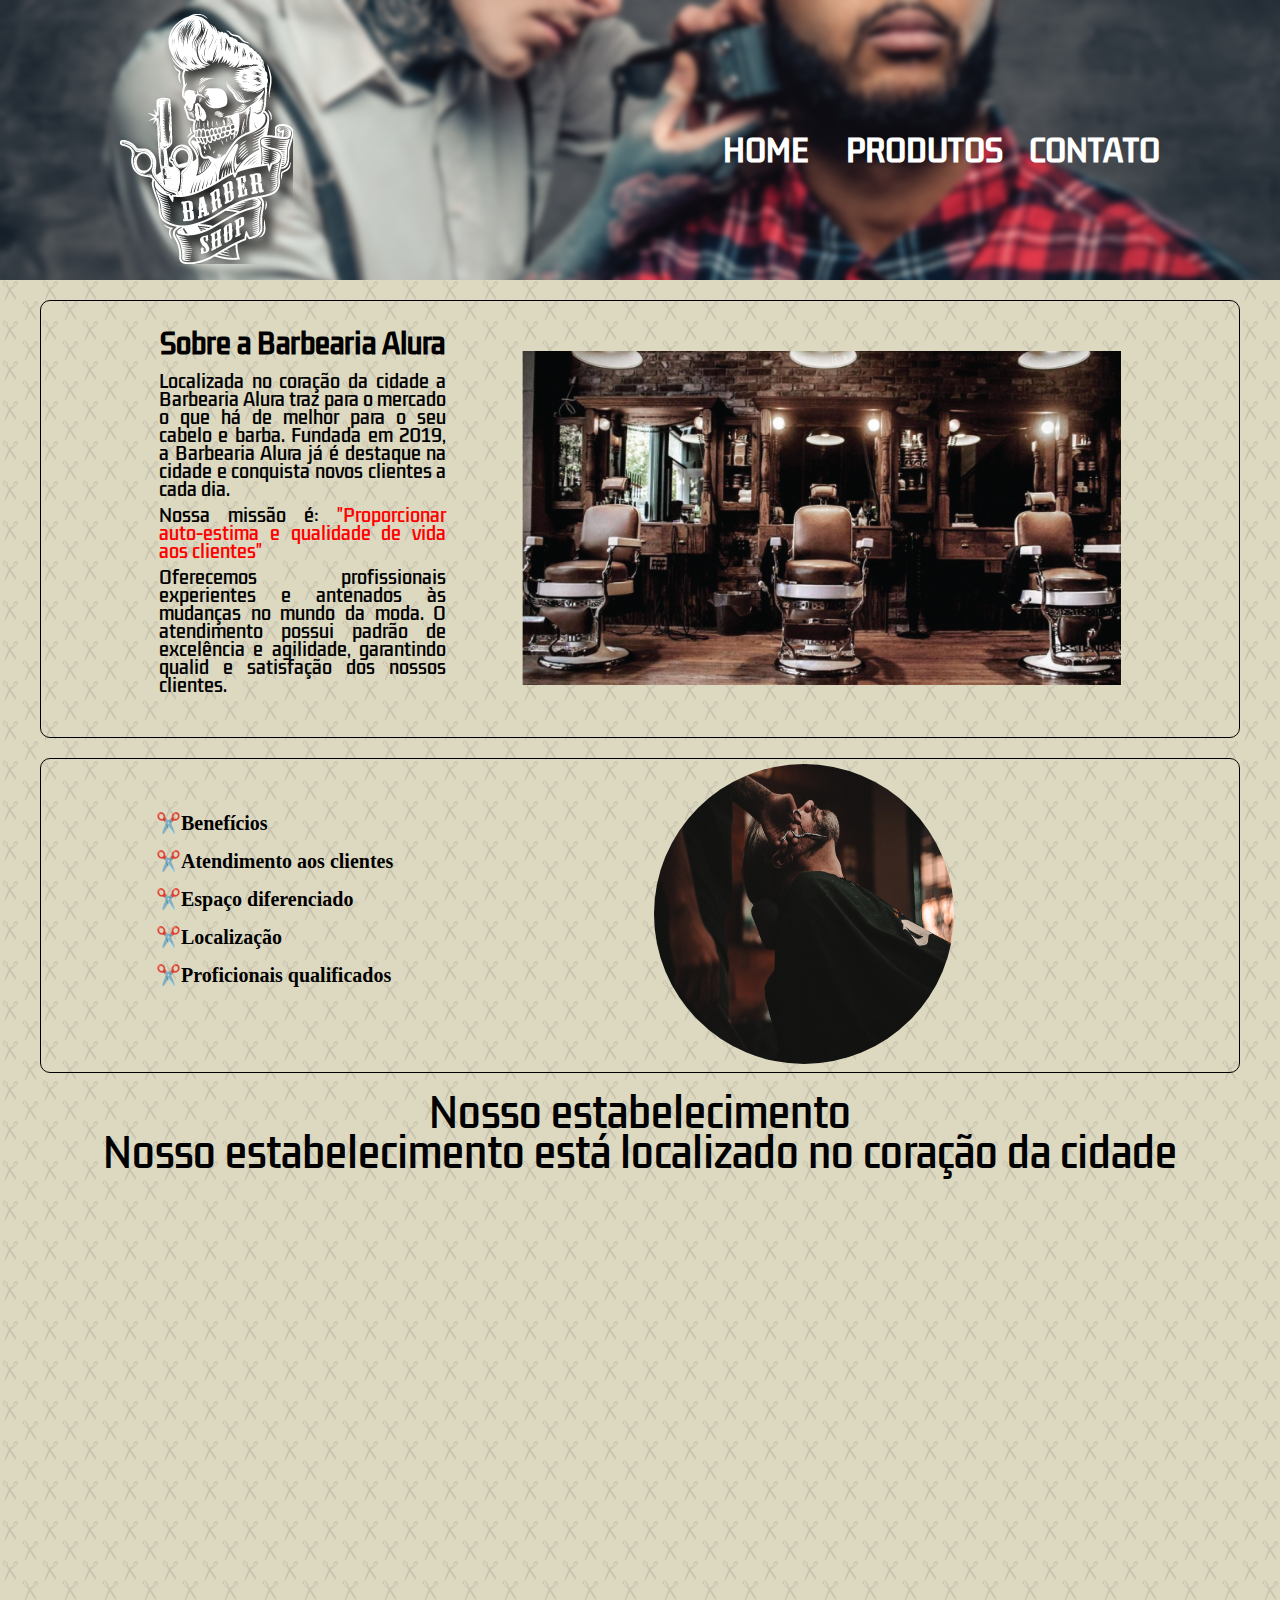
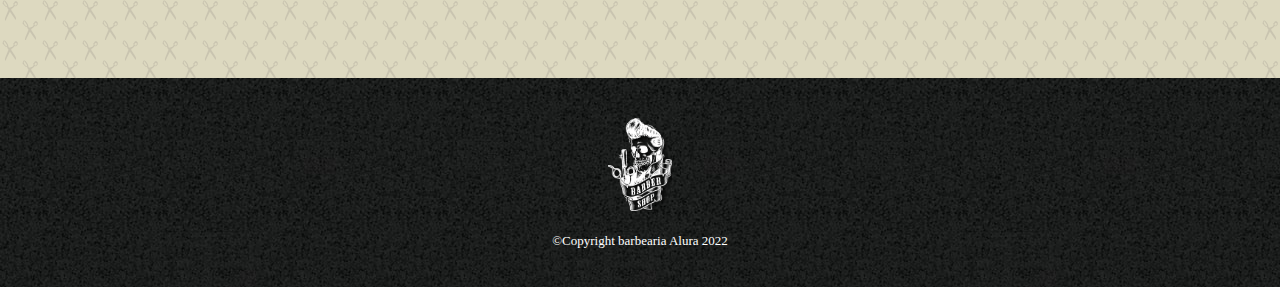
<file: index.html>
<!DOCTYPE html>
<html lang="pt-br">
	<head>
		<meta charset="UTF-8">
		<meta name="viewport" content="width=device-width">
		<title> Barbearia Alura </title>
		<link rel ="stylesheet" href="reset.css">
		<link rel ="stylesheet" href="style.css">
		<link rel="preconnect" href="https://fonts.googleapis.com">
		<link rel="preconnect" href="https://fonts.gstatic.com" crossorigin>
		<link href="https://fonts.googleapis.com/css2?family=Kdam+Thmor+Pro&display=swap" rel="stylesheet">
	</head>

	<body>
		
		<header>
			<div class="caixa">
				<h1><img src="imagens\logo.png"></h1>

					<nav>	
						<ul> 
							<li>
								<img src="imagens\tesouras.png">
								<h3><a href="index.html">Home</a></h3>
							</li>
							<li>
								<img src="imagens\tesouras.png">
								<h3><a href="produtos.html">Produtos</a></h3>
							</li>
							<li>
								<img src="imagens\tesouras.png">
								<h3><a href="contato.html">&nbspContato</a></h3>
							</li>
						</ul>
					</nav>
			</div>			
		</header>

		<main>

			
			<div class="principal">
				<ul>
					<li>
						<h2 class ="titulos">Sobre a Barbearia Alura</h2>

						<p>Localizada no coração da cidade a <strong>Barbearia Alura</strong> traz para o mercado o que há de melhor para o seu cabelo e barba. Fundada em 2019, a Barbearia Alura já é destaque na cidade e conquista novos clientes a cada dia.</p>

						<p id ="missao"><em>Nossa missão é: <strong>"Proporcionar auto-estima e qualidade de vida aos clientes"</strong></em></p>

						<p>Oferecemos profissionais experientes e antenados às mudanças no mundo da moda. O atendimento possui padrão de excelência e agilidade, garantindo qualid e satisfação dos nossos clientes.</p>
					</li>
				</ul>
				<img id ="banner" src="imagens\cadeiras.png">	
			</div>

			<div class="beneficios">
					<ul>
						<li><class ="titulos">Benefícios</li>
						<li class="lista">Atendimento aos clientes</li>
						<li class="lista">Espaço diferenciado</li>
						<li class="lista">Localização</li>
						<li class="lista">Proficionais qualificados</li>
					</ul>
				<img src="imagens\beneficios.jpg" class ="imagembeneficios">
			</div>
			
			<div class="mapa">
					<h3 class="titulo-principal"> Nosso estabelecimento</h3>
					<p>Nosso estabelecimento está localizado no coração da cidade</p>
					<iframe src="https://www.google.com/maps/embed?pb=!1m18!1m12!1m3!1d58513.83499174462!2d-46.627268696649764!3d-23.564324134550795!2m3!1f0!2f0!3f0!3m2!1i1024!2i768!4f13.1!3m3!1m2!1s0x94ce5a2b2ed7f3a1%3A0xab35da2f5ca62674!2sCaelum%20-%20Escola%20de%20Tecnologia!5e0!3m2!1spt-BR!2sbr!4v1654281830822!5m2!1spt-BR!2sbr" width="600" height="450" style="border:0;" allowfullscreen="" loading="lazy" referrerpolicy="no-referrer-when-downgrade"></iframe>
			</div>
		</main>
		<footer>
			<img src="imagens\logo.png">
			<p class="copyright">&copy;Copyright barbearia Alura 2022</p>
		</footer>
	</body>
</html>
</file>
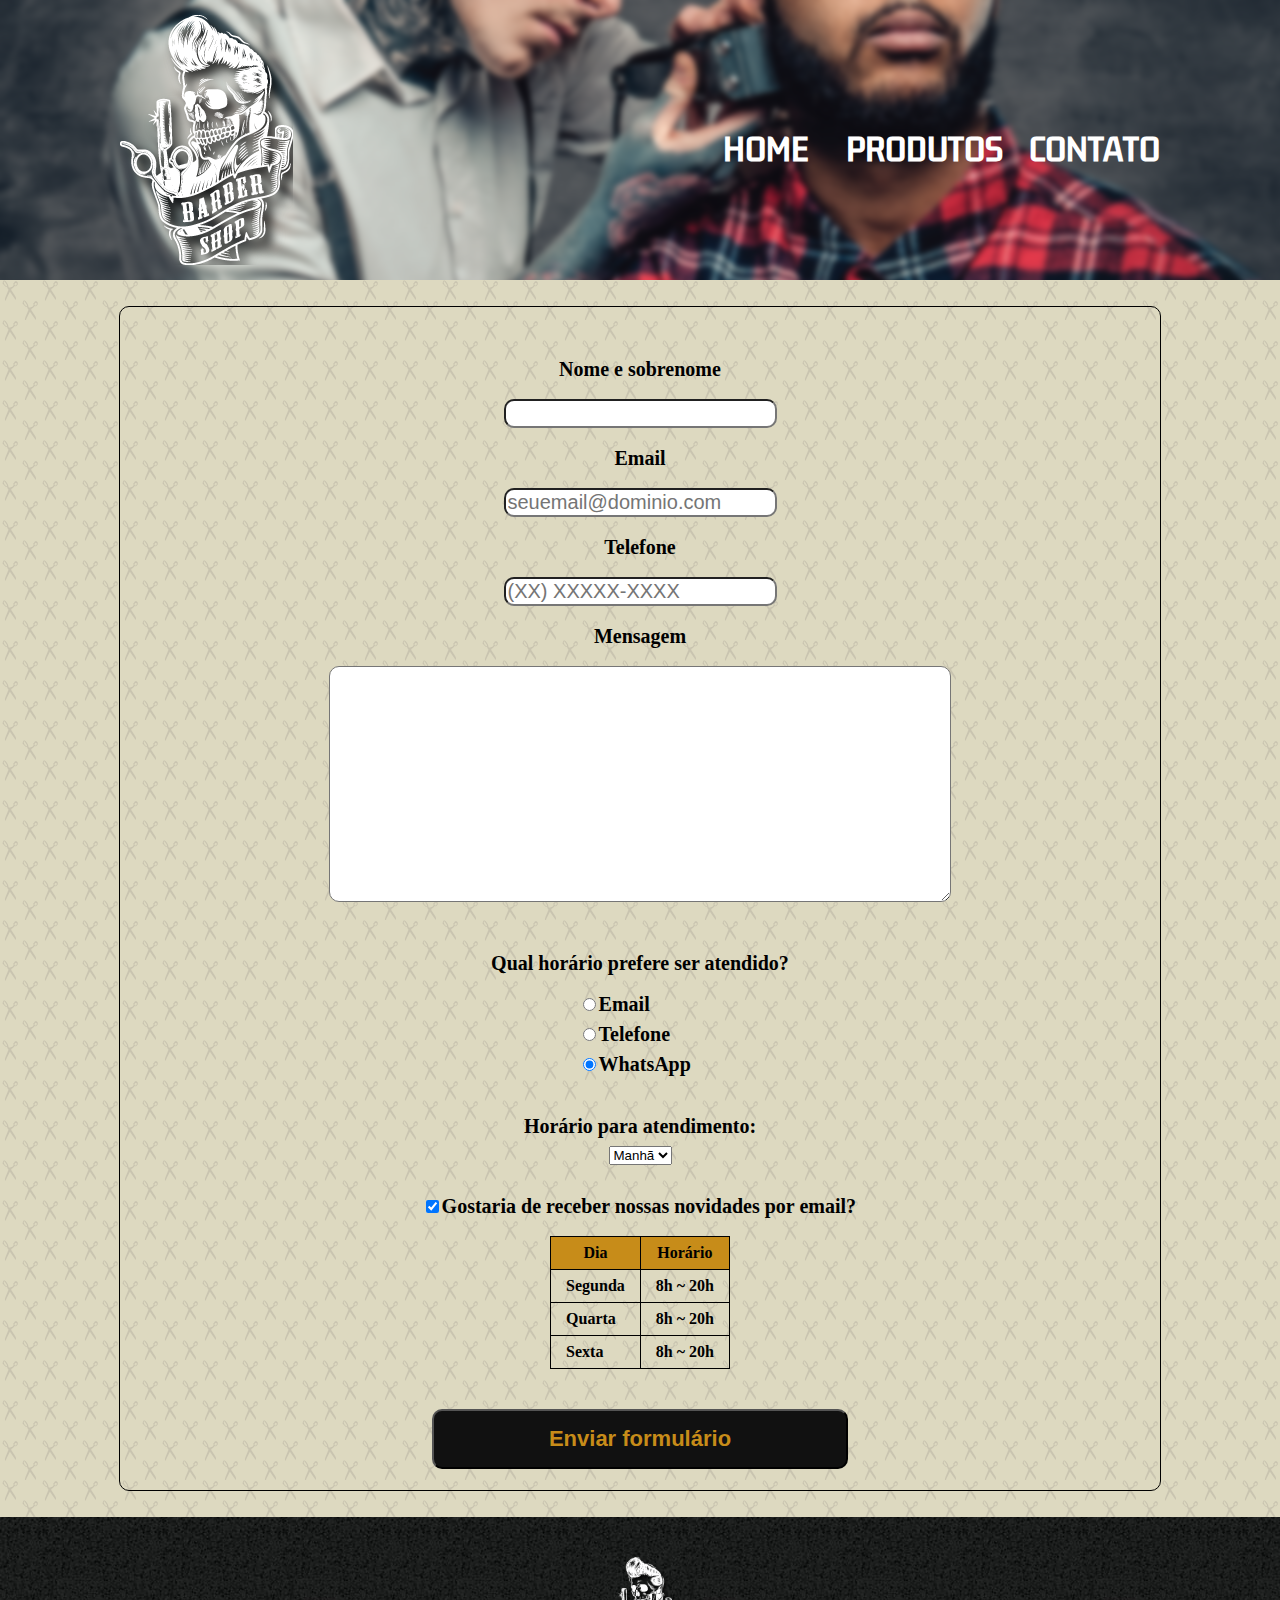
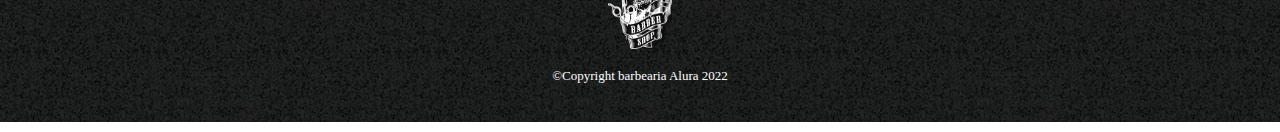
<file: contato.html>
<!DOCTYPE>
<html lang="pt-br">
	<head>
		<meta charset="UTF-8">
		<title>Produtos-Barbearia Alura</title>

		<link rel="stylesheet" href="reset.css">
		<link rel="stylesheet" href="contato.css">
		<link rel="preconnect" href="https://fonts.gstatic.com" crossorigin>
		<link href="https://fonts.googleapis.com/css2?family=Kdam+Thmor+Pro&display=swap" rel="stylesheet">
		
	</head>
	<body>
		<header>
			<div class="caixa">
				<h1><img src="imagens\logo.png" alt="Logo da Barbearia"></h1>

					<nav>	
						<ul> 
							<li>
								<img src="imagens\tesouras.png">
								<h3><a href="index.html">Home</a></h3>
							</li>
							<li>
								<img src="imagens\tesouras.png">
								<h3><a href="produtos.html">Produtos</a></h3>
							</li>
							<li>
								<img src="imagens\tesouras.png">
								<h3><a href="contato.html">&nbspContato</a></h3>
							</li>
						</ul>
					</nav>
			</div>			
		</header>
			<main>
				<form>
					<fieldset class="informacoes">
						<label for="nomesobrenome">Nome e sobrenome</label>
						<input type="text" id="nomesobrenome" class="input-padrao" required >

						<label for="email">Email</label>
						<input type="email" id="email" class="input-padrao" required placeholder="seuemail@dominio.com">

						<label for="telefone">Telefone</label>
						<input type="telefone" id="telefone" class="input-padrao" required placeholder="(XX) XXXXX-XXXX">

						<label for="mensagem">Mensagem</label>
						<textarea cols="50" rows="10" class="input-caixa" required></textarea >
					</fieldset>

						<p>Qual horário prefere ser atendido?</p>

					<fieldset>
						<label for="radio-email" class="radio-posicao"><input type="radio" name="contato" value="email" id="radio-email">Email</label>
						<label for="radio-telefone" class="radio-posicao"><input type="radio" name="contato" value="telefone" id="radio-telefone">Telefone</label>
						<label for="radio-whatsapp" class="radio-posicao"><input type="radio" name="contato" value="whatsapp" id="radio-whatsapp" checked>WhatsApp</label>
					</fieldset>

						<p>Horário para atendimento:</p>

					<div>
						<select>
							<option>Manhã</option>
							<option>Tarde</option>
							<option>Noite</option>
						</select>
					</div>

					<label class="checkbox"><input type="checkbox"checked>Gostaria de receber nossas novidades por email?</label>

					<table>
						<thead>
							<tr>
								<th>Dia</th>
								<th>Horário</th>
							</tr>
						</thead>
						<tbody>
							<tr>
								<td>Segunda</td>
								<td>8h ~ 20h</td>
							</tr>
							<tr>
								<td>Quarta</td>
								<td>8h ~ 20h</td>
							</tr>
							<tr>
								<td>Sexta</td>
								<td>8h ~ 20h</td>
							</tr>
						</tbody>
					</table>


					<input type="submit" value="Enviar formulário" class="enviar"  >
						
				</form>	
			</main>

		<footer>
			<img src="imagens\logo.png" alt="Logo da Barbearia">
			<p class="copyright">&copy;Copyright barbearia Alura 2022</p>
		</footer>
	</body>
</html>
</file>
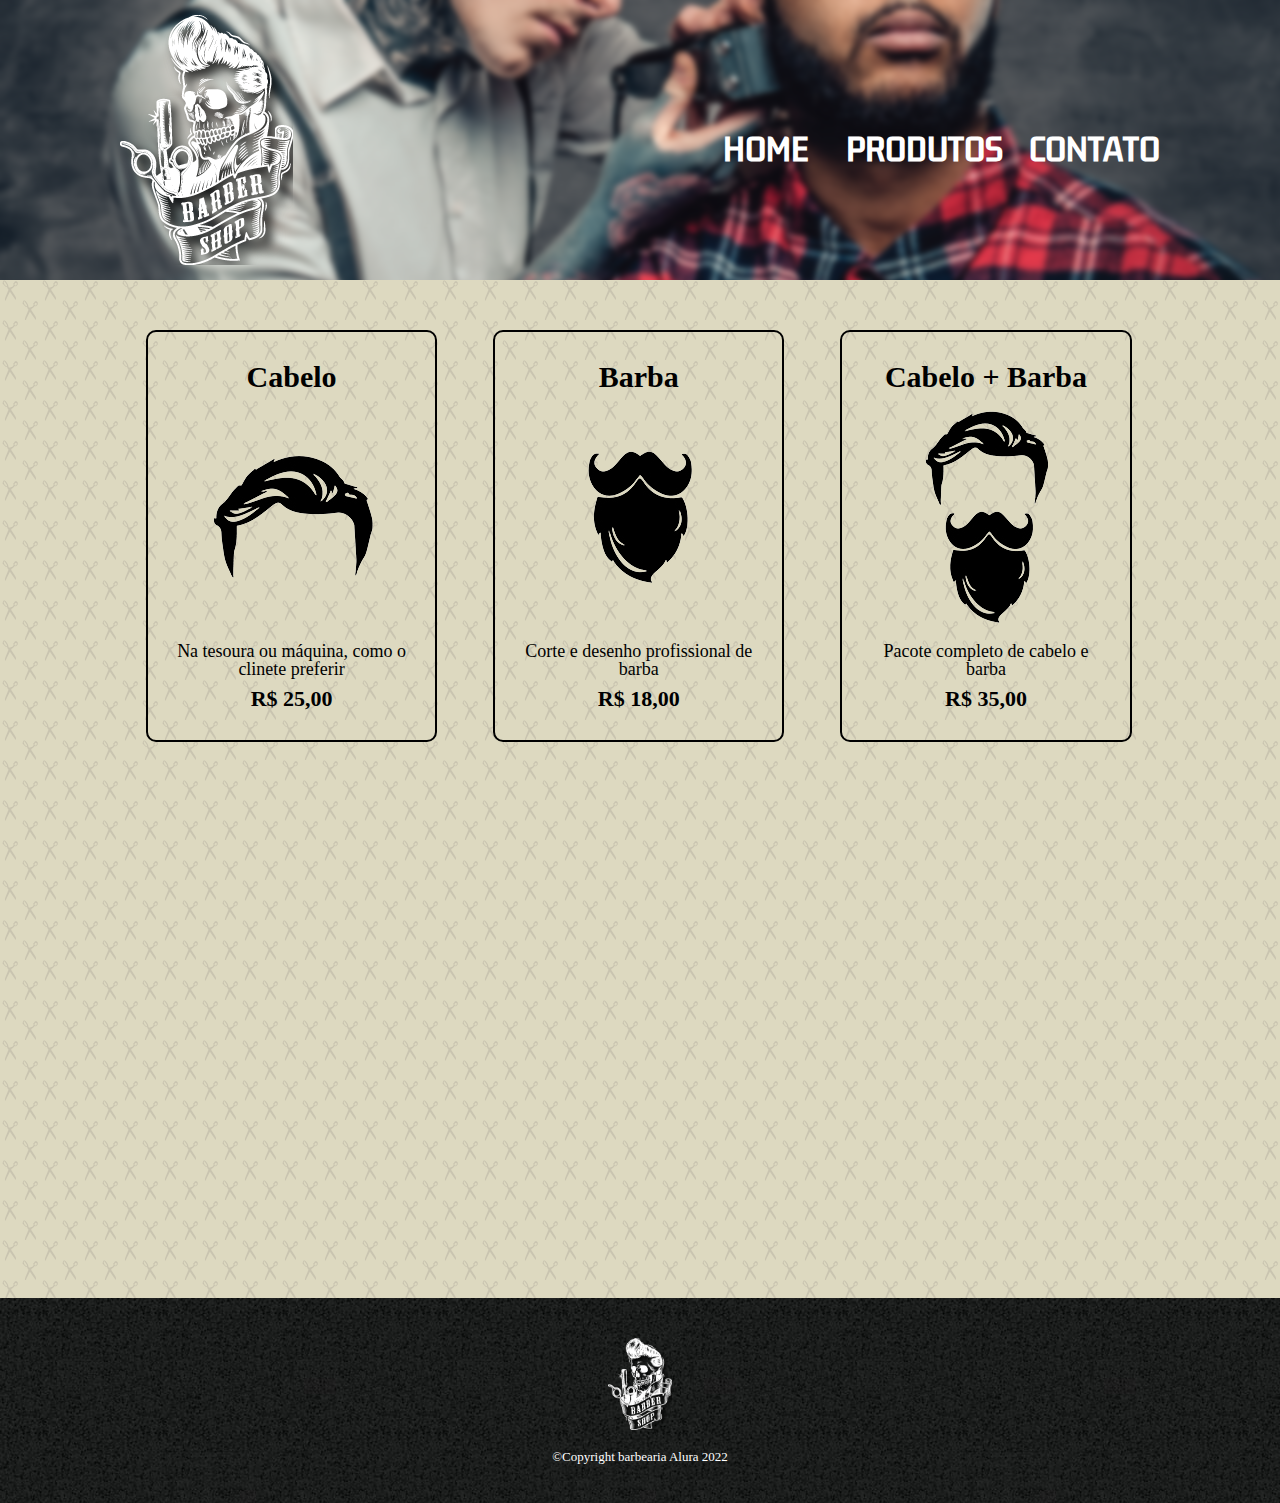
<file: produtos.html>
<!DOCTYPE>
<html lang="pt-br">
	<head>
		<meta charset="UTF-8">
		<title>Produtos-Barbearia Alura</title>

		<link rel="stylesheet" href="reset.css">
		<link rel="stylesheet" href="produtos.css">
		<link rel="preconnect" href="https://fonts.gstatic.com" crossorigin>
		<link href="https://fonts.googleapis.com/css2?family=Kdam+Thmor+Pro&display=swap" rel="stylesheet">
		
	</head>
	<body>
		<header>
			<div class="caixa">
				<h1><img src="imagens\logo.png"></h1>

					<nav>	
						<ul> 
							<li>
								<img src="imagens\tesouras.png">
								<h3><a href="index.html">Home</a></h3>
							</li>
							<li>
								<img src="imagens\tesouras.png">
								<h3><a href="produtos.html">Produtos</a></h3>
							</li>
							<li>
								<img src="imagens\tesouras.png">
								<h3><a href="contato.html">&nbspContato</a></h3>
							</li>
						</ul>
					</nav>
			</div>			
		</header>

		<main>
			<ul class="produtos">
				<li>
					<h2>Cabelo</h2>
					<img src="imagens\cabelo.png">
					<p class="produto-descricao">Na tesoura ou máquina, como o clinete preferir</p>
					<p class="produto-preco">R$ 25,00</p>
				</li>

				<li>
					<h2>Barba</h2>
					<img src="imagens\barba.png">
					<p class="produto-descricao">Corte e desenho profissional de barba</p>
					<p class="produto-preco">R$ 18,00</p>
				</li>

				<li>
					<h2>Cabelo + Barba</h2>
					<img src="imagens\cabelo+barba.png">
					<p class="produto-descricao">Pacote completo de cabelo e barba</p>
					<p class="produto-preco">R$ 35,00</p>
				</li>
			</ul>
				<div class="video">
				<iframe width=450" height="450" src="https://www.youtube.com/embed/wcVVXUV0YUY" frameborder="0" allow="accelerometer; autoplay; encrypted-media; gyroscope; picture-in-picture" allowfullscreen></iframe>
				</div>	
		</main>

		<footer>
			<img src="imagens\logo.png">
			<p class="copyright">&copy;Copyright barbearia Alura 2022</p>
		</footer>
	</body>
</html>
</file>
<file: style.css>
body{

		background: url(imagens\\backtesoura.png);
}

header {
	font-family: 'Kdam Thmor Pro', sans-serif;
	padding: 14px 0;
	background: url(imagens\\background-menu.png);
}

.caixa {

	position: relative;
	width: 1040px;
	margin: 0 auto;
}

nav {
	position: absolute;
	top: 50px;
	right: 0;
}

nav li {
	display: inline-block;
	text-align: center;
	
	margin: 0 0 0 15px;
}

nav li:hover{
	background-image: url(imagens\\tesourasx.png);
}

nav a {
	text-transform: uppercase;
	color: #FFFFFF;
	font-weight: bold;
	font-size: 30px;
	text-decoration: none;
}

nav a:hover {
	color: #C78C19;
	text-decoration: underline;
}

.principal{
	font-family: 'Kdam Thmor Pro', sans-serif;
	width: 1200px;
	margin: 20px auto 20px auto;
	text-align: center;
	box-sizing: border-box;
	border: 1.5px solid #000000;
	border-radius: 10px;

}
.principal ul{
	display: inline-block;
	vertical-align: top;
	width:30%;
	margin-top: 1%;
	
}

.titulos{
	font-weight: bold;
	font-size: 27px;
	text-align: center;
	margin-bottom: 5%;
}

.principal li{
	font-size: 18px;
	text-align: justify;
	margin: 5% 20% 20px auto;
}

.principal li p{
	margin: 8px 0;
}

em strong{
	color:  red;
}

#banner{
	width: 50%;
	margin: 50px 0px 50px 0px;
}


.beneficios{
	width: 1200px;
	margin: 20px auto 20px auto;
	box-sizing: border-box;
	border: 1.5px solid #000000;
	border-radius: 10px;
}

.beneficios ul{
	display: inline-block;
	vertical-align: top;
	width:30%;
	margin-top: 3%;
}

.beneficios li{
	font-weight: bold;
	font-size: 20px;
	margin: 5% 0% 5% 32%;
	text-align: inherit;
}


	

.imagembeneficios
{
	display: inline-block;
	width: 50%;
	padding: 5px 250px 5px 250px;
	border-radius: 100%;
	width: 300px;
	height: 300px;
	opacity: 1;
	transition: 400ms;
}

.imagembeneficios:hover{
	opacity: 0.3;


}



.beneficios li:before{
	content: "✂️";
}

footer{
	text-align: center;
	background: url(imagens\\bg.jpg);
	padding: 40px 0;
}

footer img{
	width: 5%;
}

.copyright{
	color: #FFFFFF;
	font-size: 13px;
	margin-top: 20px;

}

.mapa{
	font-family: 'Kdam Thmor Pro', sans-serif;
	font-size: 40px;
	width: 1200px;
	text-align: center;
	margin: 20px auto;
	
}

iframe{

	margin: 30px 0 0 50px;
	border-radius: 10px;
}

@media screem and (max-width:  480px) {
	.caixa, .principal, .conteudo-beneficios,
	{ auto;

	}

}
</file>
<file: contato.css>
header {
	font-family: 'Kdam Thmor Pro', sans-serif;
	background: url(imagens\\background-menu.png);
	padding: 15px 0;
}

.caixa {
	position: relative;
	width: 1040px;
	margin: 0 auto;
}

nav {
	position: absolute;
	top: 50px;
	right: 0;
}

nav li {
	display: inline-block;
	text-align: center;
	
	margin: 0 0 0 15px;
}

nav li:hover{
	background-image: url(imagens\\tesourasx.png);
}

nav a {
	text-transform: uppercase;
	color: #FFFFFF;
	font-weight: bold;
	font-size: 30px;
	text-decoration: none;
}

nav a:hover {
	color: #C78C19;
	text-decoration: underline;
}

body{
	background: url(imagens\\backtesoura.png);
}

form{
	width: 1040px;
	margin: 2% auto;
	border: 1.5px solid #000000;
	border-radius: 10px;
}

.informacoes {
	font-size: 20px;
	font-weight: bold;
	width: 1040px;
	margin: 3% auto 0  auto;
	text-align: center;
	padding: 2% 0 0 0 ;
}


.radio-posicao{
	font-size: 20px;
	font-weight: bold;
	display: block;
	margin: 1% 44%;

}

.input-padrao {
	display: block;
	font-size: 20px;
	margin: 20px auto;
	border-radius: 10px;
}

.input-caixa {
	display: block;
	font-size: 20px;
	margin: 20px auto;
	border-radius: 10px;
}


main p{
	font-size: 20px;
	font-weight: bold;
	text-align: center;
	margin: 3% 0 1% 0 ;
}

select {
	display: block;
	margin: 1% auto;
}

.checkbox{
	font-size: 20px;
	font-weight: bold;
	display: block;
	margin-top: 3%;
	margin-left: 29%;
}

.enviar{
	width: 40%;
	background: #111111;
	color: #C78C19;
	font-size: 22px;
	font-weight: bold;
	display: block;
	margin: 2% auto;
	padding: 15px;
	border-radius: 10px;
	cursor: pointer;
}


.enviar:hover {
	background: #C78C19;
	color: #111111;
	
}

table{
	margin: 20px auto 40px auto ;
}

thead{
	background: #C78C19;
	font-weight: bold;

}

td,th{
	border:  1px solid #000000;
	padding: 8px 15px ;
	font-weight: bold;
}

footer{
	text-align: center;
	background: url(imagens\\bg.jpg);
	padding: 40px 0;
}

footer img{
	width: 5%;
}


.copyright{
	color: #FFFFFF;
	font-size: 13px;
	margin-top: 20px;
}
</file>
<file: produtos.css>
header {
	font-family: 'Kdam Thmor Pro', sans-serif;
	background: url(imagens\\background-menu.png);
	padding: 15px 0;
}

.caixa {
	position: relative;
	width: 1040px;
	margin: 0 auto;
}

nav {
	position: absolute;
	top: 50px;
	right: 0;
}

nav li {
	display: inline-block;
	text-align: center;
	
	margin: 0 0 0 15px;
}

nav li:hover{
	background-image: url(imagens\\tesourasx.png);
}

nav a {
	text-transform: uppercase;
	color: #FFFFFF;
	font-weight: bold;
	font-size: 30px;
	text-decoration: none;
}

nav a:hover {
	color: #C78C19;
	text-decoration: underline;
}

main{
	background: url(imagens\\backtesoura.png);
}

.produtos {
	width: 1040px;
	margin: 0 auto;
	padding: 50px 0;
}

.produtos li {
	display: inline-block;
	text-align: center;
	width: 28%;
	vertical-align: top;
	margin: 0 2.5%;
	padding: 30px 20px;
	box-sizing: border-box;
	border: 2px solid #000000;
	border-radius: 10px;
}

.produtos li:hover {
	border-color: #C78C19;

}

.produtos li:active {
	border-color: #088C19;
}

.produtos li:hover h2 {
	font-size: 35px;
}

.produtos li:hover .produto-preco {
	font-size: 26px;
	color: #C78C19;
}

.produtos h2 {
	font-size: 30px;
	font-weight: bold;
}

.produto-descricao {
	font-size: 18px;
}

.produto-preco {
	font-size: 22px;
	font-weight: bold;
	margin-top: 10px;
}

footer{
	text-align: center;
	background: url(imagens\\bg.jpg);
	padding: 40px 0;

}

footer img{
	width: 5%;
}

.copyright{
	color: #FFFFFF;
	font-size: 13px;
	margin-top: 20px;

}


.video{
	position: static;
	text-align: center;
	padding-bottom: 2%;

}

iframe{


	margin: 30px 0 0 50px;
	border-radius: 10px;

}
</file>
